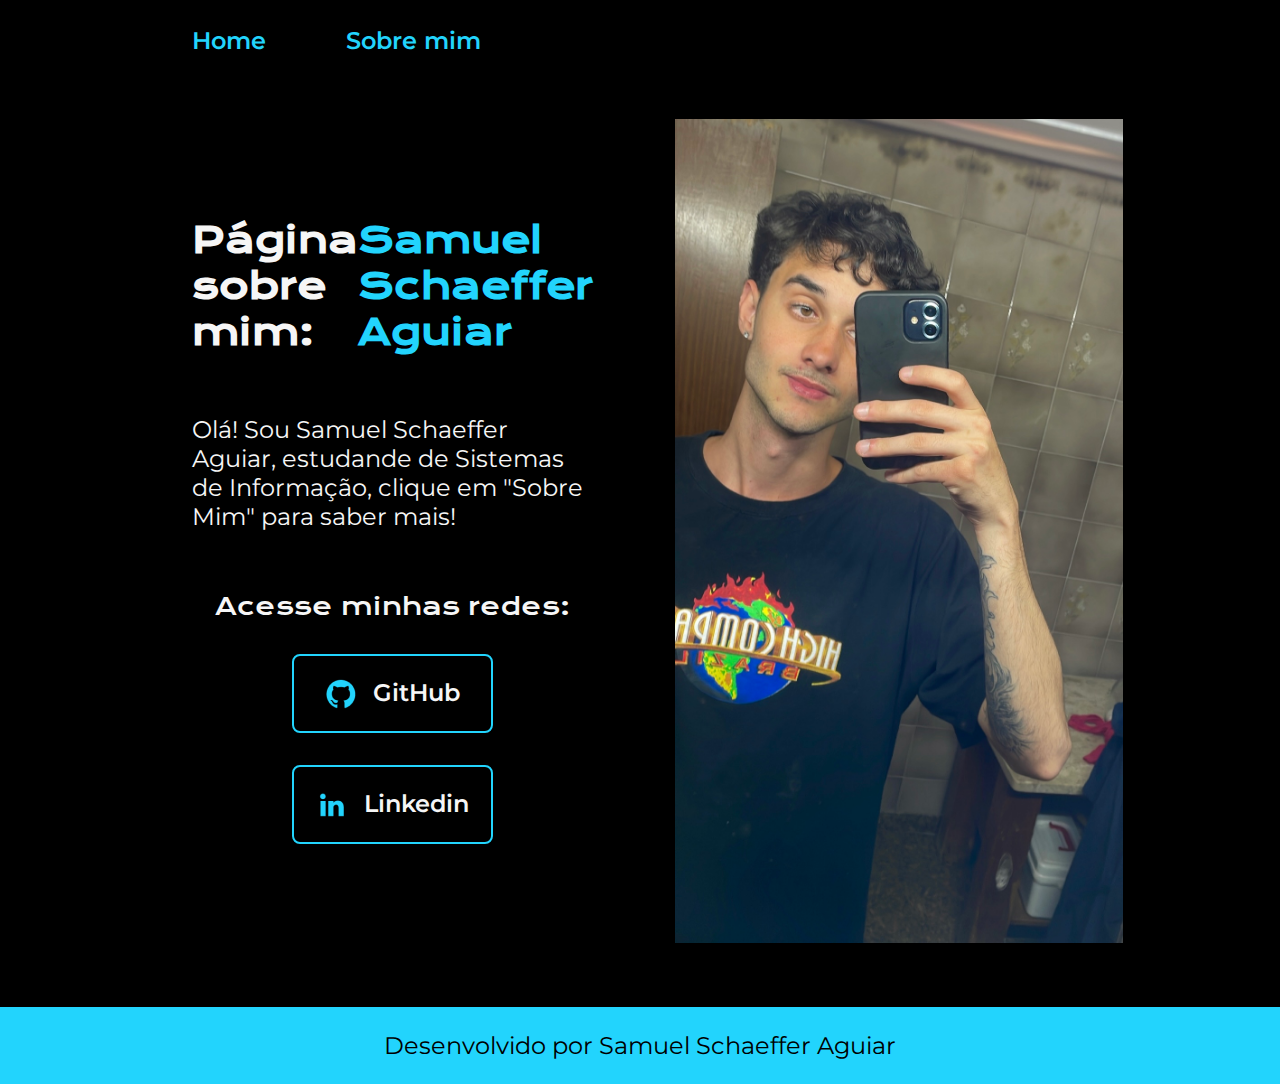
<file: ex_basico/index.html>
<!DOCTYPE html>
<html lang="pt-br">

<head>
    <meta charset="UTF-8">
    <meta name="viewport" content="width=device-width, initial-scale=1.0">

    <link rel="stylesheet" href="./styles/styles.css">

    <title>Alura</title>
</head>

<body>
    <header class="cabecalho">
        <nav class="cabecalho__menu">
            <a class="cabecalho__menu__link" href="index.html">Home</a>
            <a class="cabecalho__menu__link" href="about.html">Sobre mim</a>
        </nav>
    </header>
    <main class="apresentacao">
        <section class="apresentacao__conteudo">
            <h1 class="apresentacao__conteudo__titulo">Página sobre mim:  <strong
                    class="titulo-destaque"> Samuel Schaeffer Aguiar </strong></h1>
            <p class="apresentacao__conteudo__texto">Olá! Sou Samuel Schaeffer Aguiar, estudande de Sistemas de Informação, clique em "Sobre Mim" para saber mais!</p>
            <div class="apresentacao__links">
                <h2 class="apresentacao__links__subtitulo">Acesse minhas redes: </h2>
                <a class="apresentacao__links__navegacao" href="https://github.com/samuelaguiarr">
                    <img src="./img/Logo Github.png" alt="">GitHub</a>
                <a class="apresentacao__links__navegacao" href="https://www.linkedin.com/in/samuel-schaeffer-aguiar-60291b231/">
                    <img src="./img/Logo linkedin.png" alt="">Linkedin</a>
            </div>
        </section>
        <img class="apresentacao__imagem" src="./img/Eu.jpg" alt="Foto de Samuel">
    </main>
    <footer class="rodape">
        <p> Desenvolvido por Samuel Schaeffer Aguiar </p>
    </footer>
</body>

</html>
</file>
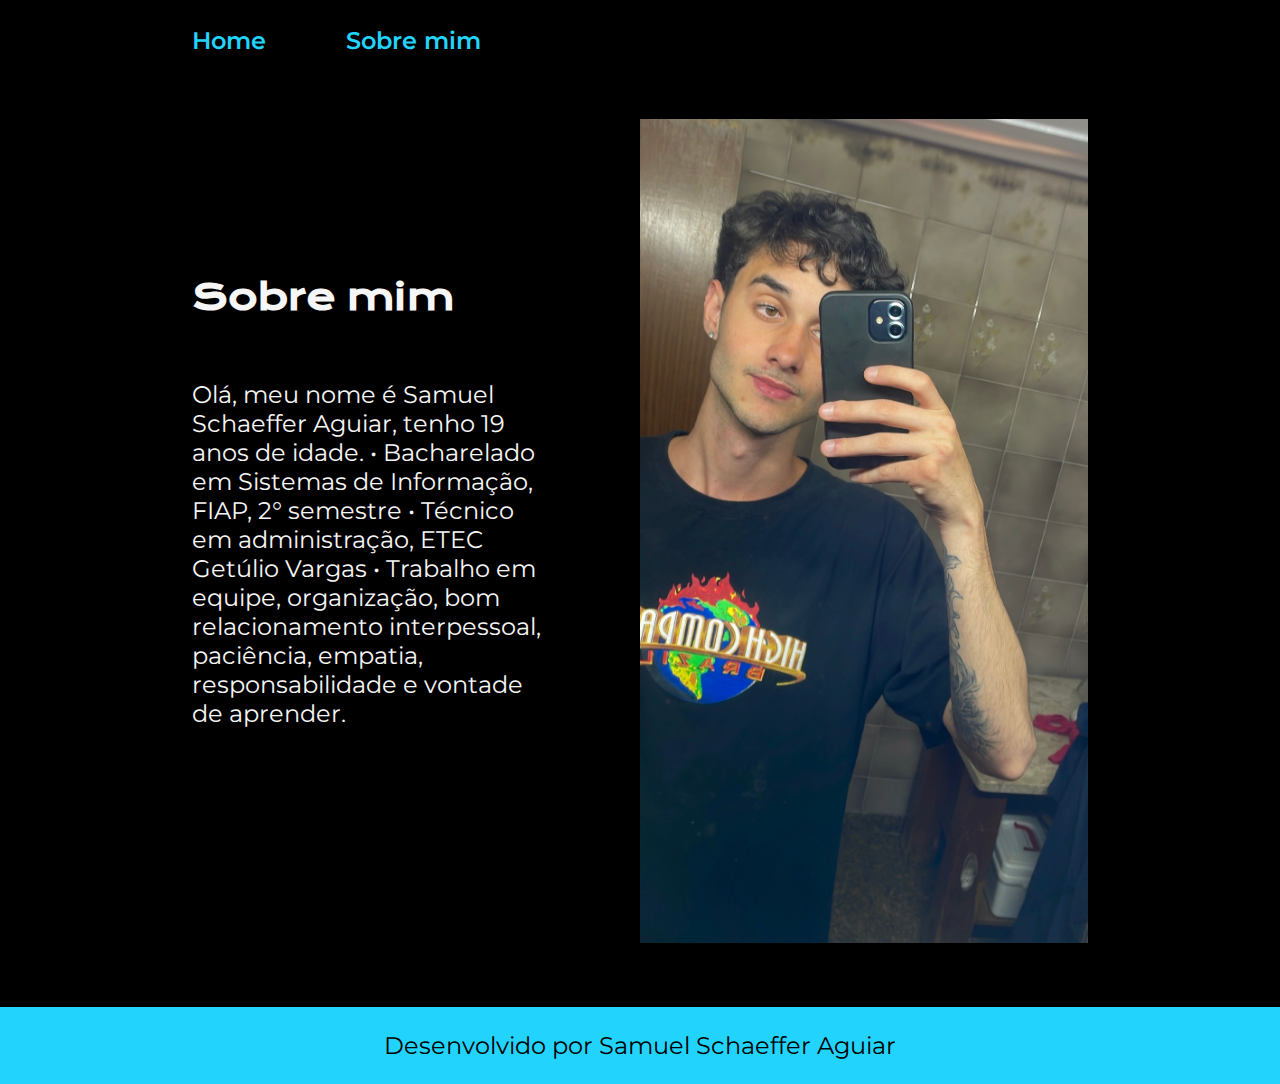
<file: ex_basico/about.html>
<!DOCTYPE html>
<html lang="pt-br">

<head>
    <meta charset="UTF-8">
    <meta name="viewport" content="width=device-width, initial-scale=1.0">

    <link rel="stylesheet" href="./styles/styles.css">

    <title>Sobre mim</title>
</head>

<body>
    <header class="cabecalho">
        <nav class="cabecalho__menu">
            <a class="cabecalho__menu__link" href="index.html">Home</a>
            <a class="cabecalho__menu__link" href="about.html">Sobre mim</a>
        </nav>
    </header>
    <main class="apresentacao">
        <section class="apresentacao__conteudo">
            <h1 class="apresentacao__conteudo__titulo">Sobre mim
            </h1>
            <p class="apresentacao__conteudo__texto">Olá, meu nome é Samuel Schaeffer Aguiar, tenho 19 anos de idade. 
                • Bacharelado em Sistemas de Informação, FIAP, 2° semestre 
                • Técnico em administração, ETEC Getúlio Vargas
                • Trabalho em equipe, organização, bom relacionamento interpessoal, paciência, empatia, responsabilidade e vontade de aprender.</p>
            </p>
        </section>
        <img class="apresentacao__imagem" src="./img/Eu.jpg" alt="Foto de Samuel">
    </main>
    <footer class="rodape">
        <p> Desenvolvido por Samuel Schaeffer Aguiar </p>
    </footer>
</body>

</html>
</file>
<file: ex_basico/styles/styles.css>
@import url('https://fonts.googleapis.com/css2?family=Krona+One&family=Montserrat:wght@400;600&display=swap');

:root {
    --cor-branca: #f6f6f6;
    --cor-preta: #000000;
    --cor-azul: #22D4FD;
    --cor-hover: #272727;

    --fonte-krona: 'Krona One', sans-serif;
    --fonte-montserrat: 'Montserrat', sans-serif;
}

* {
    margin: 0;
    padding: 0;
    box-sizing: border-box;
}

body {
    background-color: var(--cor-preta);
    color: var(--cor-branca);
}

.cabecalho {
    padding: 2% 0 0 15%;
}

.cabecalho__menu {
    display: flex;
    gap: 80px;
}

.cabecalho__menu__link {
    color: var(--cor-azul);
    font-family: var(--fonte-montserrat);
    font-size: 1.5rem;
    text-decoration: none;
    font-weight: 600;
}

.titulo-destaque {
    color: var(--cor-azul);
}

.apresentacao {
    padding: 5% 15%;
    display: flex;
    align-items: center;
    justify-content: space-between;
    gap: 82px;
}

.apresentacao__conteudo {
    width: 50%;
    display: flex;
    flex-direction: column;
    gap: 60px;
}

.apresentacao__conteudo__titulo {
    display: flex;
    align-items: center;
    font-size: 2.25rem;
    font-family: var(--fonte-krona);
}

.apresentacao__conteudo__texto {
    font-size: 1.5rem;
    font-family: var(--fonte-montserrat);
}

.apresentacao__links {
    display: flex;
    flex-direction: column;
    align-items: center;
    justify-content: space-between;
    gap: 32px;
}

.apresentacao__links__subtitulo {
    font-family: var(--fonte-krona);
    font-size: 1.5rem;
    font-weight: 400;
}

.apresentacao__links__navegacao {
    display: flex;
    justify-content: center;
    gap: 16px;
    color: var(--cor-branca);
    border: 2px solid var(--cor-azul);
    text-decoration: none;
    border-radius: 8px;
    font-size: 1.5rem;
    width: 50%;
    text-align: center;
    padding: 21.5px 0;
    font-family: var(--fonte-montserrat);
    font-weight: 600;
}

.apresentacao__links__link:hover {
    background-color: var(--cor-hover);
}

.apresentacao__imagem {
    width: 50%;
}

.rodape {
    font-family: var(--fonte-montserrat);
    text-align: center;
    font-size: 1.5rem;
    background-color: var(--cor-azul);
    color: var(--cor-preta);
    padding: 24px;
    font-weight: 400;
}
</file>
